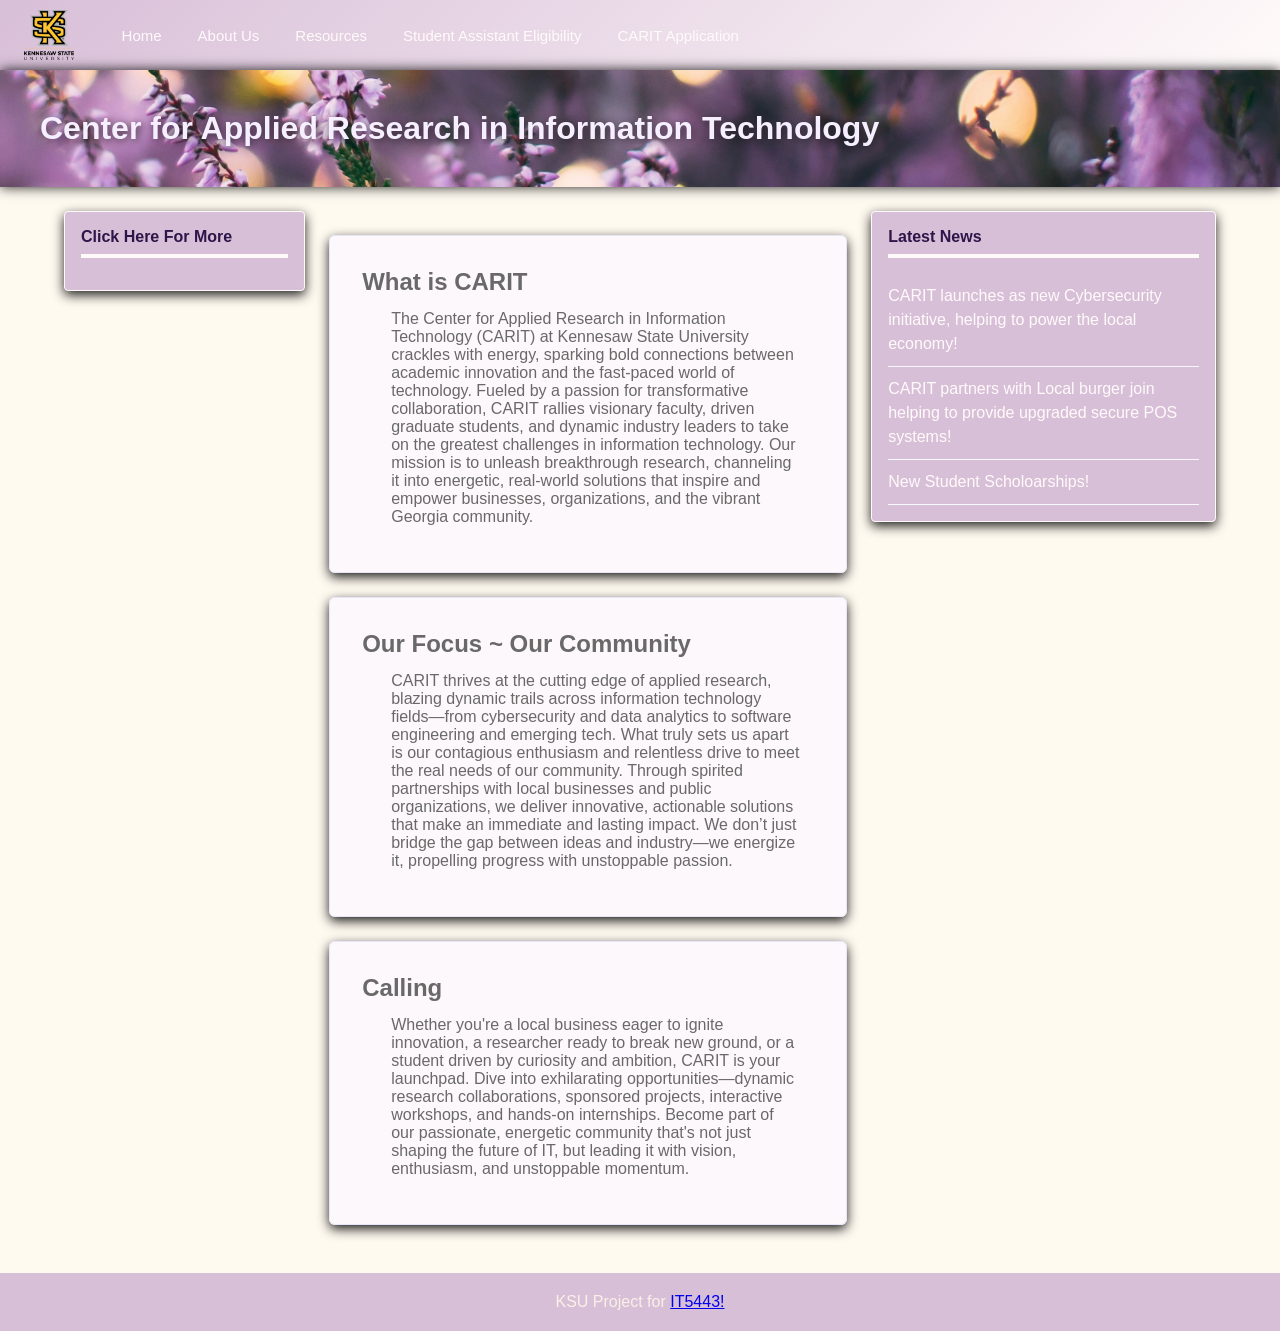
<file: index.html>
<html>
    <head> <link rel="stylesheet" href="Style.css"> </head>
<body>
<div id="navbar">
        <div id="header">
            <a href="https://campus.kennesaw.edu/colleges-departments/ccse/academics/information-technology/index.php">
            <img src="img/Blacklogo.png"> </a>
            
        </div>
        <nav> 
            <a href="index.html"><button>Home</button></a>
            <a href="AboutUs.html"><button>About Us</button></a>
            <a href="Resources.html"><button>Resources</button></a>
            <a href="jobs.html"><button>Student Assistant Eligibility</button></a>
            <a href="application.html"><button>CARIT Application</button></a>
        </nav>
</div>

<div>
    
<h1>Center for Applied Research in Information Technology</h1>
    <div class="layout">
        <div class="sidebarLeft">
            <h2>
                Click Here For More
            </h2>
        </div>

        <div class="main">
    <section>
    <h2> What is CARIT</h2>
            <p>The Center for Applied Research in Information Technology (CARIT) at Kennesaw State University crackles with energy, sparking bold connections between academic innovation and the fast-paced world of technology. Fueled by a passion for transformative collaboration, CARIT rallies visionary faculty, driven graduate students, and dynamic industry leaders to take on the greatest challenges in information technology. Our mission is to unleash breakthrough research, channeling it into energetic, real-world solutions that inspire and empower businesses, organizations, and the vibrant Georgia community. </p>
    </section>


    <section>
    <h2> Our Focus ~ Our Community </h2>
            <p>CARIT thrives at the cutting edge of applied research, blazing dynamic trails across information technology fields—from cybersecurity and data analytics to software engineering and emerging tech. What truly sets us apart is our contagious enthusiasm and relentless drive to meet the real needs of our community. Through spirited partnerships with local businesses and public organizations, we deliver innovative, actionable solutions that make an immediate and lasting impact. We don’t just bridge the gap between ideas and industry—we energize it, propelling progress with unstoppable passion.</p>
    </section>
        <section>
            <h2> Calling  </h2>
                <p>Whether you're a local business eager to ignite innovation, a researcher ready to break new ground, or a student driven by curiosity and ambition, CARIT is your launchpad. Dive into exhilarating opportunities—dynamic research collaborations, sponsored projects, interactive workshops, and hands-on internships. Become part of our passionate, energetic community that's not just shaping the future of IT, but leading it with vision, enthusiasm, and unstoppable momentum. </p>
        </section>

    </div>
        <div class="sidebar">
            <h2>Latest News</h2>
            <ul>
                <li>
        CARIT launches as new Cybersecurity initiative, helping to power the local economy!
                </li>
                <li>
        CARIT partners with Local burger join helping to provide upgraded secure POS systems!
                </li>
                <li>
        New Student Scholoarships!
                </li>
            </ul>
        </div>
    </div>
<div id="footer">
    KSU Project for <a href="https://github.com/TayJDev/Taylor.J_IT5443.git"> IT5443! </a>
   </div>
</body>

</html>
</file>
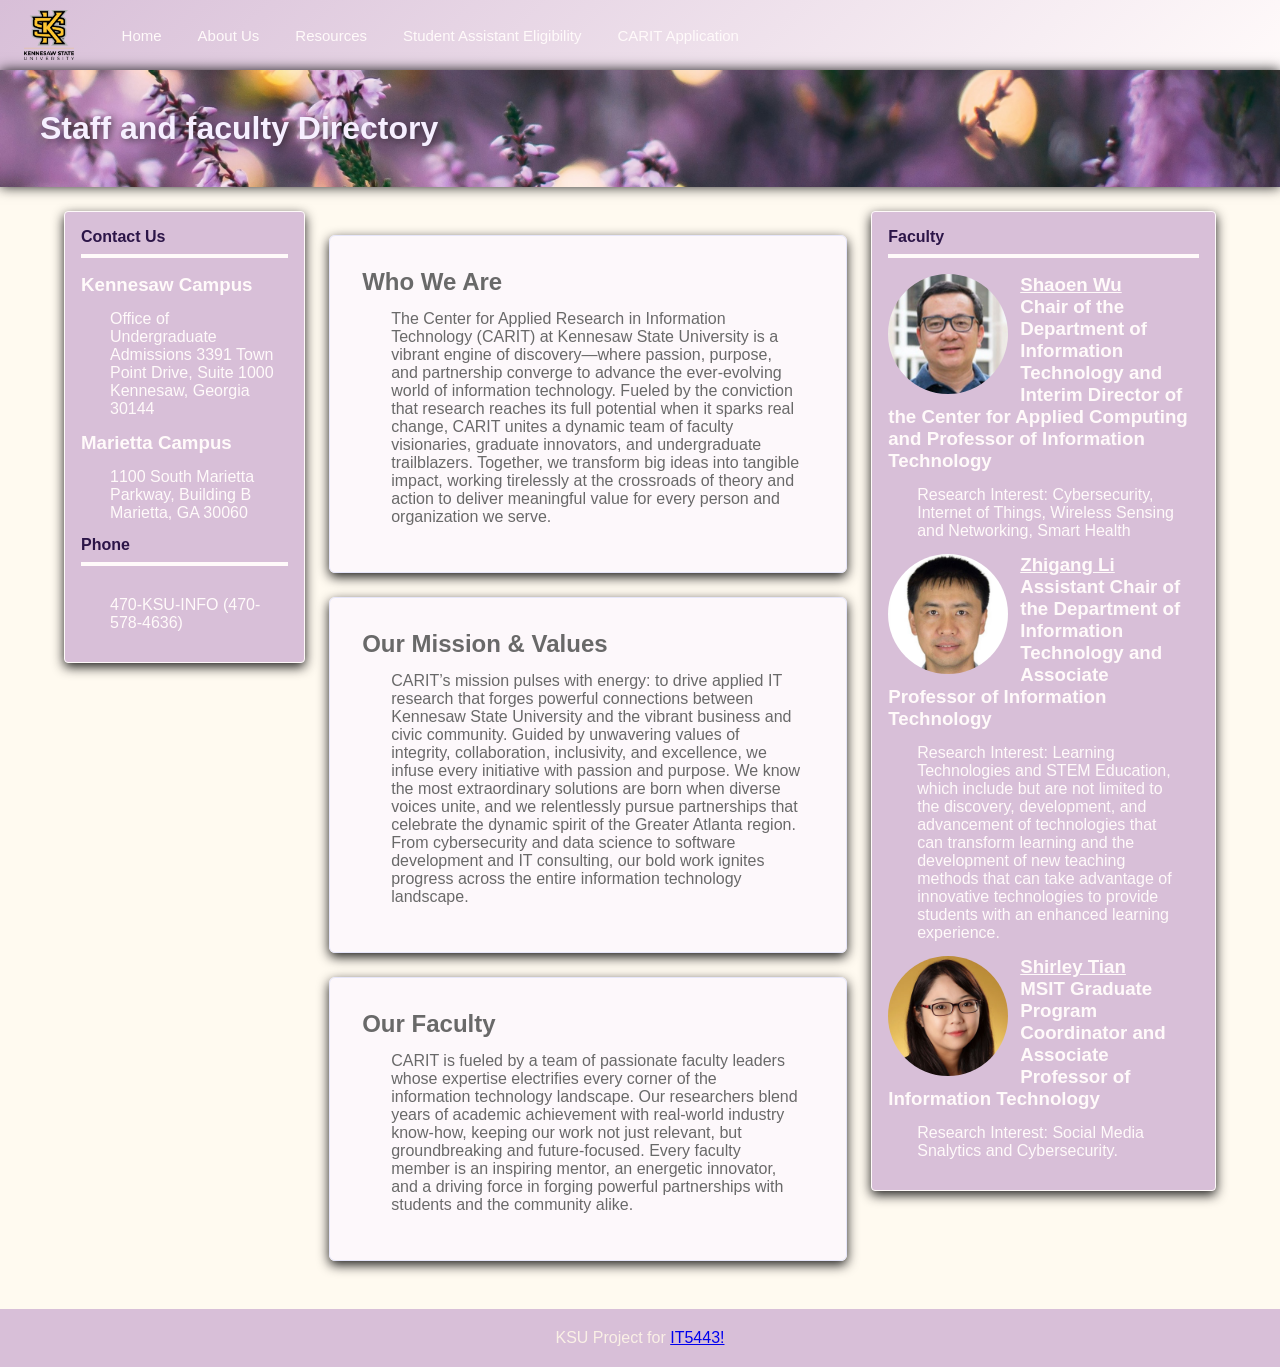
<file: AboutUs.html>
<html>
    <head> <link rel="stylesheet" href="Style.css"> </head>
<body>

    <div id="navbar">
        <div id="header">
            <a href="https://campus.kennesaw.edu/colleges-departments/ccse/academics/information-technology/index.php">
            <img src="img/Blacklogo.png"> </a>
            
        </div>
        <nav> 
            <a href="index.html"><button>Home</button></a>
            <a href="AboutUs.html"><button>About Us</button></a>
            <a href="Resources.html"><button>Resources</button></a>
            <a href="jobs.html"><button>Student Assistant Eligibility</button></a>
            <a href="application.html"><button>CARIT Application</button></a>
        </nav>
</div>
<div>
    <h1> Staff and faculty Directory</h1>
</div>

<div class="layout">

    <div class="sidebarLeft">
        <h2>
            Contact Us
        </h2>
        <h3> Kennesaw Campus</h3>
        <p>Office of Undergraduate Admissions
            3391 Town Point Drive, Suite 1000
            Kennesaw, Georgia 30144</p>
        <h3> Marietta Campus</h3>
        <p>1100 South Marietta Parkway, Building B
            Marietta, GA 30060</p>
            <h2>Phone</h2>
            <p>470-KSU-INFO (470-578-4636)</p>
    </div>
    <div class="main">
        <section> 
        <h2>Who We Are</h2>
            <p>The Center for Applied Research in Information Technology (CARIT) at Kennesaw State University is a vibrant engine of discovery—where passion, purpose, and partnership converge to advance the ever-evolving world of information technology. Fueled by the conviction that research reaches its full potential when it sparks real change, CARIT unites a dynamic team of faculty visionaries, graduate innovators, and undergraduate trailblazers. Together, we transform big ideas into tangible impact, working tirelessly at the crossroads of theory and action to deliver meaningful value for every person and organization we serve.</p>
        </section>
        <section> 
        <h2>Our Mission & Values</h2>
            <p> CARIT’s mission pulses with energy: to drive applied IT research that forges powerful connections between Kennesaw State University and the vibrant business and civic community. Guided by unwavering values of integrity, collaboration, inclusivity, and excellence, we infuse every initiative with passion and purpose. We know the most extraordinary solutions are born when diverse voices unite, and we relentlessly pursue partnerships that celebrate the dynamic spirit of the Greater Atlanta region. From cybersecurity and data science to software development and IT consulting, our bold work ignites progress across the entire information technology landscape.</p>
        </section>
        <section>
            <h2>Our Faculty</h2>
            <p>CARIT is fueled by a team of passionate faculty leaders whose expertise electrifies every corner of the information technology landscape. Our researchers blend years of academic achievement with real-world industry know-how, keeping our work not just relevant, but groundbreaking and future-focused. Every faculty member is an inspiring mentor, an energetic innovator, and a driving force in forging powerful partnerships with students and the community alike.</p>
        </section>

    </div>

    <div class="sidebar">
 

<h2>Faculty</h2>
        <div class="Faculty">
            <img src="img/shaoen-wu.jpg" alt="Shaoen">

            <h3><a href="mailto:swu10@kennesaw.edu">Shaoen Wu</a></h3>
            <h3>Chair of the Department of Information Technology and Interim Director of the Center for Applied Computing and Professor of Information Technology</h3>
            <p>Research Interest: Cybersecurity, Internet of Things, Wireless Sensing and Networking, Smart Health</p>

            <img src="img/zhigang-li.jpg" alt="zhigang-li">

            <h3><a href="mailto:zli8@kennesaw.edu">Zhigang Li</a></h3>
            <h3>
                Assistant Chair of the Department of Information Technology and Associate Professor of Information Technology
                
                </h3>
            <p>Research Interest: Learning Technologies and STEM Education, which include but are not limited to the discovery, development, and advancement of technologies that can transform learning and the development of new teaching methods that can take advantage of innovative technologies to provide students with an enhanced learning experience.</p>

            <img src="img/shirley-tian.jpg" alt="shirley-tian">

            <h3><a href="mailto:xtian2@kennesaw.edu">Shirley Tian</a></h3>
            <h3>MSIT Graduate Program Coordinator and Associate Professor of Information Technology</h3>
            <p>Research Interest: Social Media Snalytics and Cybersecurity.</p>
            </div>
    </div>

</div>

<div id="footer">
    KSU Project for <a href="https://github.com/TayJDev/Taylor.J_IT5443.git"> IT5443! </a>
   </div>

</body>


</html>
</file>
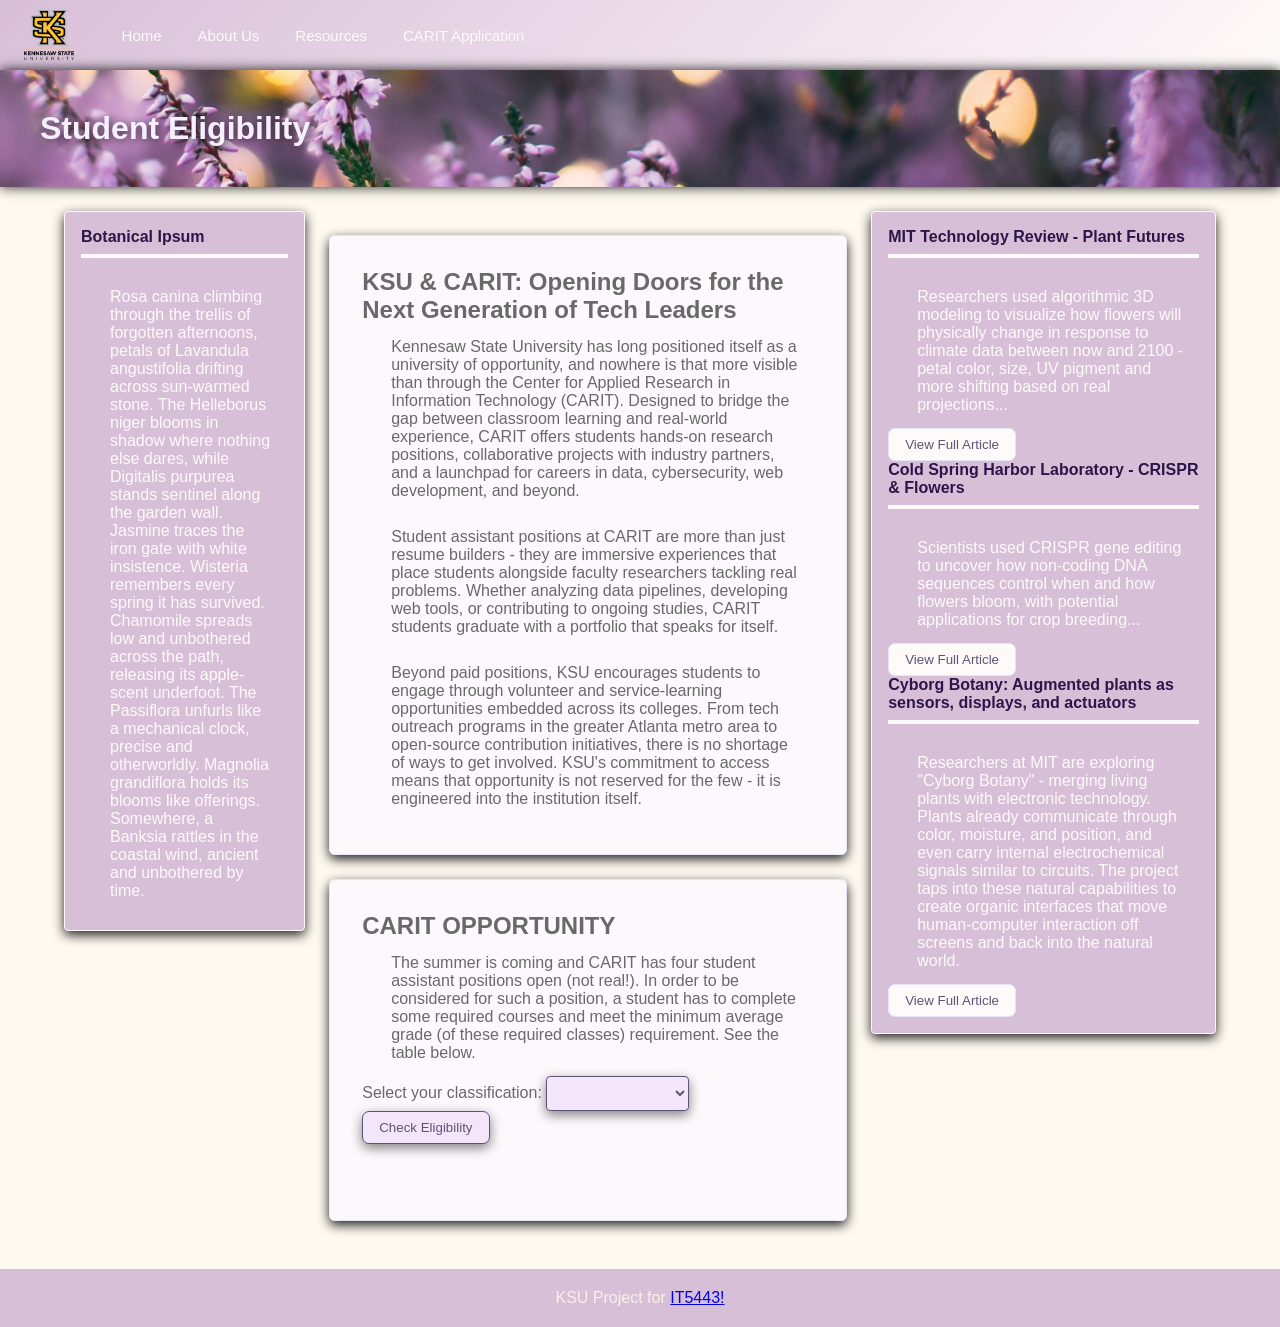
<file: jobs.html>
<html>
    <head>
        <head> <link rel="stylesheet" href="Style.css"> </head>
        <script type="text/javascript">
            
            function calculateGPA(courseName) {
                var grades = document.getElementsByName(courseName);
                for (var i = 0; i < grades.length; i++)
                {
                    if (grades[i].checked)
                        {
                        return parseInt(grades[i].value);
                        }
                }
                return 0;
            }

            function studentEligibility()
            {
                var level = document.getElementById('level').value;

                var undergrad = document.getElementById('undergradQuiz');
                var grad = document.getElementById('gradQuiz');

                if (level === 'Graduate') 
                {
                    grad.style.display = 'block';
                    undergrad.style.display = 'none';
                } 
                else if (level === 'Undergraduate')
                {
                    grad.style.display = 'none';
                    undergrad.style.display = 'block'; 
                }
                else 
                {
                    undergrad.style.display = 'none';
                    grad.style.display = 'none'
                }
            }
                function checkEligibility()
                {
                    var level = document.getElementById('level').value;
                    var courses = [];
                    var total= 0;

                    if (level === "Undergraduate")
                    {
                        
                        courses = ["CSE3203","IT4213","CSE4384","CSPSY3100","CSAI3800"];
                        for (var i = 0; i < courses.length; i++) 
                        {
                            total += calculateGPA(courses[i]);
                        }
                        var gpa = total / courses.length;
                            if (gpa>= 3.2)
                            {
                                document.getElementById('result').innerHTML= "Eligible! GPA:" + gpa.toFixed(2) + "<a href = 'application.html'> Apply Here </a>";
                            }
                            else {
                                document.getElementById('result').innerHTML= "Ineligible! GPA:" + gpa.toFixed(2);
                            }
                    }
                    else if (level === "Graduate")
                    {
                        courses = ["IT7113","IT6713","PSYIT7000","IT6888"];
                        for (var i = 0; i < courses.length; i++) 
                        {
                            total += calculateGPA(courses[i]);
                        }
                        var gpa = total / courses.length;
                            if (gpa>= 3.7)
                            {
                                document.getElementById('result').innerHTML= "Eligible! GPA:" + gpa.toFixed(2) + "<a href = 'application.html'> Apply Here </a>";
                            }
                            else {
                                document.getElementById('result').innerHTML= "Ineligible! GPA:" + gpa.toFixed(2);
                            }
                    }
                    else 
                    {
                        alert("Entrez votre classification s'il vous plaît.");
                        return;
                    }


                }
            

        </script>

    </head>
    <body>
        
        <div id="navbar">
            <div id="header">
                <a href="https://campus.kennesaw.edu/colleges-departments/ccse/academics/information-technology/index.php">
                <img src="img/Blacklogo.png"> </a>
                
            </div>
            <nav> 
                <a href="index.html"><button>Home</button></a>
                <a href="AboutUs.html"><button>About Us</button></a>
                <a href="Resources.html"><button>Resources</button></a>
                <a href="application.html"><button>CARIT Application</button></a>
                
            </nav>
    </div>
        </div>
        <h1> Student Eligibility</h1>
        <div class="layout">
        <div class="sidebarLeft">
            <h2>
                Botanical Ipsum
            </h2>
            <p>Rosa canina climbing through the trellis of forgotten afternoons, petals of Lavandula angustifolia drifting across sun-warmed stone. The Helleborus niger blooms in shadow where nothing else dares, while Digitalis purpurea stands sentinel along the garden wall. Jasmine traces the iron gate with white insistence. Wisteria remembers every spring it has survived. Chamomile spreads low and unbothered across the path, releasing its apple-scent underfoot. The Passiflora unfurls like a mechanical clock, precise and otherworldly. Magnolia grandiflora holds its blooms like offerings. Somewhere, a Banksia rattles in the coastal wind, ancient and unbothered by time.</p>
        </div>
        <div class="main">
            <section>
                <h2>KSU & CARIT: Opening Doors for the Next Generation of Tech Leaders</h2>
                <p>Kennesaw State University has long positioned itself as a university of opportunity, and nowhere is that more visible than through the Center for Applied Research in Information Technology (CARIT). Designed to bridge the gap between classroom learning and real-world experience, CARIT offers students hands-on research positions, collaborative projects with industry partners, and a launchpad for careers in data, cybersecurity, web development, and beyond.
            
                </p>

               <p>Student assistant positions at CARIT are more than just resume builders - they are immersive experiences that place students alongside faculty researchers tackling real problems. Whether analyzing data pipelines, developing web tools, or contributing to ongoing studies, CARIT students graduate with a portfolio that speaks for itself.
            </p> 

                <p>Beyond paid positions, KSU encourages students to engage through volunteer and service-learning opportunities embedded across its colleges. From tech outreach programs in the greater Atlanta metro area to open-source contribution initiatives, there is no shortage of ways to get involved. KSU's commitment to access means that opportunity is not reserved for the few - it is engineered into the institution itself.</p>
            </section>

            <section>
                <h2>CARIT OPPORTUNITY</h2>
                <p>The summer is coming and CARIT has four student assistant positions open (not real!). In order to be
                    considered for such a position, a student has to complete some required courses and meet the minimum
                    average grade (of these required classes) requirement. See the table below.</p>
                <label for="level">Select your classification:</label>
                <select id="level" onchange="studentEligibility()">
                <option value=""></option>
                <option value="Undergraduate">Undergraduate</option>
                <option value="Graduate">Graduate</option>
                </select>

            <div id="undergradQuiz" style="display:none;">
                <section class="eligibilityForm">
                
                <table>
                    <tbody>
                        <tr>
                            <td>CSE 3203 Mobile System Overview</td>
                            <td><label>A</label><input type="radio" name="CSE3203" value="4"></td>
                            <td><label>B</label><input type="radio" name="CSE3203" value="3"></td>
                            <td><label>C</label><input type="radio" name="CSE3203" value="2"></td>
                            <td><label>D</label><input type="radio" name="CSE3203" value="1"></td>
                            <td><label>F</label><input type="radio" name="CSE3203" value="0"></td>
                        </tr>
                        <tr>
                            <td>IT 4213 Mobile Web Development</td>
                            <td><label>A</label><input type="radio" name="IT4213" value="4"></td>
                            <td><label>B</label><input type="radio" name="IT4213" value="3"></td>
                            <td><label>C</label><input type="radio" name="IT4213" value="2"></td>
                            <td><label>D</label><input type="radio" name="IT4213" value="1"></td>
                            <td><label>F</label><input type="radio" name="IT4213" value="0"></td>
                        </tr>
                        <tr>
                            <td>CSE 4384 iOS Development with Swift</td>
                            <td><label>A</label><input type="radio" name="CSE4384" value="4"></td>
                            <td><label>B</label><input type="radio" name="CSE4384" value="3"></td>
                            <td><label>C</label><input type="radio" name="CSE4384" value="2"></td>
                            <td><label>D</label><input type="radio" name="CSE4384" value="1"></td>
                            <td><label>F</label><input type="radio" name="CSE4384" value="0"></td>
                        </tr>
                        <tr>
                            <td>CSPSY 3100 The Psychology of Technology </td>
                            <td><label>A</label><input type="radio" name="CSPSY3100" value="4"></td>
                            <td><label>B</label><input type="radio" name="CSPSY3100" value="3"></td>
                            <td><label>C</label><input type="radio" name="CSPSY3100" value="2"></td>
                            <td><label>D</label><input type="radio" name="CSPSY3100" value="1"></td>
                            <td><label>F</label><input type="radio" name="CSPSY3100" value="0"></td>
                        </tr>
                        <tr>
                            <td>CSAI 3800 Advanced AI and Computing</td>
                            <td><label>A</label><input type="radio" name="CSAI3800" value="4"></td>
                            <td><label>B</label><input type="radio" name="CSAI3800" value="3"></td>
                            <td><label>C</label><input type="radio" name="CSAI3800" value="2"></td>
                            <td><label>D</label><input type="radio" name="CSAI3800" value="1"></td>
                            <td><label>F</label><input type="radio" name="CSAI3800" value="0"></td>
                        </tr>
                    </tbody>
                </table>
            </section>

            </div>
            <div id="gradQuiz" style="display:none;">
                <section class="eligibilityForm">
                    <table>
                        <tbody>
                            <tr>
                                <td>IT 7113 Data Visualization</td>
                                <td><label>A</label><input type="radio" name="IT7113" value="4"></td>
                                <td><label>B</label><input type="radio" name="IT7113" value="3"></td>
                                <td><label>C</label><input type="radio" name="IT7113" value="2"></td>
                                <td><label>D</label><input type="radio" name="IT7113" value="1"></td>
                                <td><label>F</label><input type="radio" name="IT7113" value="0"></td>
                            </tr>
                            <tr>
                                <td>IT 6713 Business Intelligence</td>
                                <td><label>A</label><input type="radio" name="IT6713" value="4"></td>
                                <td><label>B</label><input type="radio" name="IT6713" value="3"></td>
                                <td><label>C</label><input type="radio" name="IT6713" value="2"></td>
                                <td><label>D</label><input type="radio" name="IT6713" value="1"></td>
                                <td><label>F</label><input type="radio" name="IT6713" value="0"></td>
                            </tr>
                            <tr>
                                <td>PSYIT 7000 Human Hacking and Technology</td>
                                <td><label>A</label><input type="radio" name="PSYIT7000" value="4"></td>
                                <td><label>B</label><input type="radio" name="PSYIT7000" value="3"></td>
                                <td><label>C</label><input type="radio" name="PSYIT7000" value="2"></td>
                                <td><label>D</label><input type="radio" name="PSYIT7000" value="1"></td>
                                <td><label>F</label><input type="radio" name="PSYIT7000" value="0"></td>
                            </tr>
                            <tr>
                                <td>IT 6888 </td>
                                <td><label>A</label><input type="radio" name="IT6888" value="4"></td>
                                <td><label>B</label><input type="radio" name="IT6888" value="3"></td>
                                <td><label>C</label><input type="radio" name="IT6888" value="2"></td>
                                <td><label>D</label><input type="radio" name="IT6888" value="1"></td>
                                <td><label>F</label><input type="radio" name="IT6888" value="0"></td>
                            </tr>
                        </tbody>
                    </table>
                </section>
                
            </div>
            <button id ="checkBttn" onclick="checkEligibility()">Check Eligibility</button>
            <div id="result">
            </div>
        </div>
    
    
        <div class="sidebar">
            <h2>MIT Technology Review - Plant Futures</h2>
                <p>
                Researchers used algorithmic 3D modeling to visualize how flowers will physically change in response to climate data between now and 2100 - petal color, size, UV pigment and more shifting based on real projections...
                </p>
                <a href="https://www.technologyreview.com/2025/10/20/1125345/plant-future-climate-change-research-project/"><button class="seeMore">View Full Article</button></a>

            <h2>Cold Spring Harbor Laboratory - CRISPR & Flowers</h2>
                <p>
                Scientists used CRISPR gene editing to uncover how non-coding DNA sequences control when and how flowers bloom, with potential applications for crop breeding...
                </p>
                <a href="https://www.cshl.edu/crispr-manipulates-plants-flower-powers/">
                    <button class="seeMore">View Full Article</button></a>
                
                <h2>Cyborg Botany: Augmented plants as sensors, displays, and actuators</h2>
                <p>Researchers at MIT are exploring "Cyborg Botany" - merging living plants with electronic technology. Plants already communicate through color, moisture, and position, and even carry internal electrochemical signals similar to circuits. The project taps into these natural capabilities to create organic interfaces that move human-computer interaction off screens and back into the natural world.</p>
                <a href="https://www.media.mit.edu/projects/cyborg-botany/overview/">
                    <button class="seeMore">
                        View Full Article
                    </button>
                </a>

        </div>
        </div>
    <div id="footer">
        KSU Project for <a href="https://github.com/TayJDev/Taylor.J_IT5443.git"> IT5443! </a>
       </div>
    </body>
</html>
</file>
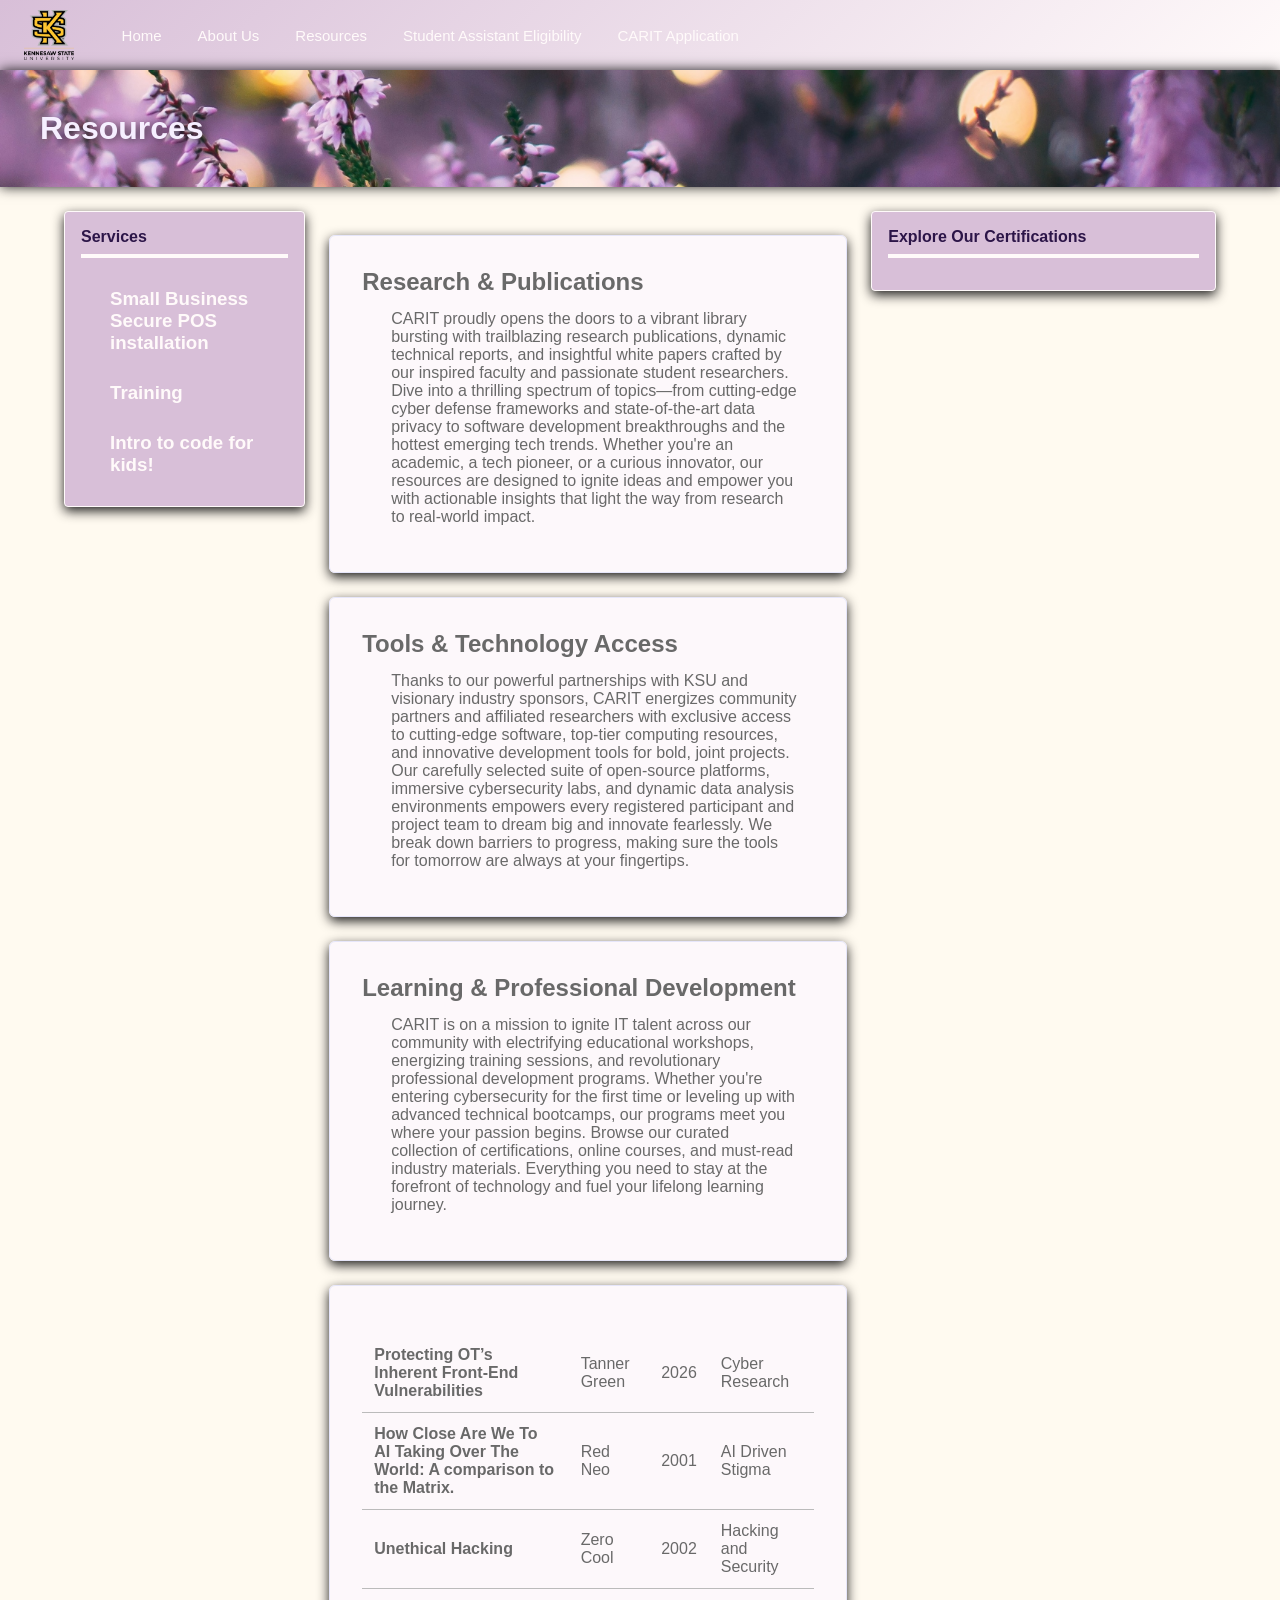
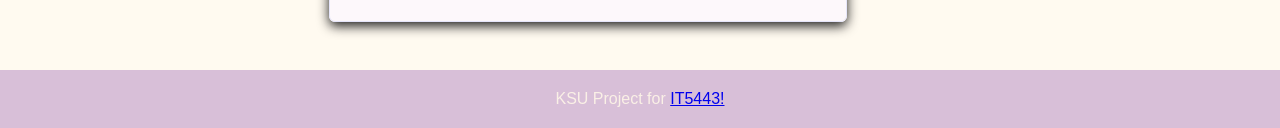
<file: Resources.html>
<html>
    <head> <link rel="stylesheet" href="Style.css"> </head>
<body>

    <div id="navbar">
        <div id="header">
            <a href="https://campus.kennesaw.edu/colleges-departments/ccse/academics/information-technology/index.php">
            <img src="img/Blacklogo.png"> </a>
            
        </div>
        <nav> 
            <a href="index.html"><button>Home</button></a>
            <a href="AboutUs.html"><button>About Us</button></a>
            <a href="Resources.html"><button>Resources</button></a>
            <a href="jobs.html"><button>Student Assistant Eligibility</button></a>
            <a href="application.html"><button>CARIT Application</button></a>
        </nav>
</div>
<div> <h1> Resources </h1> </div>
<div class="layout">
    <div class="sidebarLeft">
        <h2>
            Services
        </h2>
        <h3><p>Small Business Secure POS installation</p> </h3>
        <h3><p>Training</p></h3>
        <h3><p>Intro to code for kids!</p></h3>
    </div>
    <div class="main">
        <section> 

    <h2>Research & Publications</h2>

<p>CARIT proudly opens the doors to a vibrant library bursting with trailblazing research publications, dynamic technical reports, and insightful white papers crafted by our inspired faculty and passionate student researchers. Dive into a thrilling spectrum of topics—from cutting-edge cyber defense frameworks and state-of-the-art data privacy to software development breakthroughs and the hottest emerging tech trends. Whether you're an academic, a tech pioneer, or a curious innovator, our resources are designed to ignite ideas and empower you with actionable insights that light the way from research to real-world impact. </p>
</section>
<section>

<h2>Tools & Technology Access</h2>

<p>Thanks to our powerful partnerships with KSU and visionary industry sponsors, CARIT energizes community partners and affiliated researchers with exclusive access to cutting-edge software, top-tier computing resources, and innovative development tools for bold, joint projects. Our carefully selected suite of open-source platforms, immersive cybersecurity labs, and dynamic data analysis environments empowers every registered participant and project team to dream big and innovate fearlessly. We break down barriers to progress, making sure the tools for tomorrow are always at your fingertips.</p>
</section>
<section>
<h2>Learning & Professional Development</h2>

<p>CARIT is on a mission to ignite IT talent across our community with electrifying educational workshops, energizing training sessions, and revolutionary professional development programs. Whether you're entering cybersecurity for the first time or leveling up with advanced technical bootcamps, our programs meet you where your passion begins. Browse our curated collection of certifications, online courses, and must-read industry materials. Everything you need to stay at the forefront of technology and fuel your lifelong learning journey.</p>
</section>
<section>
    <table>
        <tr>
            <th>
                Protecting OT’s Inherent Front-End Vulnerabilities
            <td>
                Tanner Green
            </td>
            <td>
                2026
            </td>
            <td>
                Cyber Research
            </td>
        </tr>

            <tr>
                <th>
                    How Close Are We To AI Taking Over The World: A comparison to the Matrix.
                </td>
                <td>
                    Red Neo
                </td>
                <td>
                    2001
                </td>
                <td>
                    AI Driven Stigma
                </td>
            </tr>
                    <tr>
                        <th>
                            Unethical Hacking
                        </td>
                        <td>
                            Zero Cool
                        </td>
                        <td>
                            2002
                        </td>
                        <td>
                            Hacking and Security
                        </td>
                  
                </th>
            </tr>
    </table>
    
</section>
</div>
<div class="sidebar">
 

    <h2>Explore Our Certifications</h2>
            

            </div>
</div>
<div id="footer">
    KSU Project for <a href="https://github.com/TayJDev/Taylor.J_IT5443.git"> IT5443! </a>
   </div>

</body>

</html>
</file>
<file: Style.css>
* {
    margin: 0;
    padding: 0;
    box-sizing: border-box;
}
#header img {
    height: 50px;
    width: auto;
}
nav button {
    background-color: transparent;
    color: snow;
    border: none;
    font-size: 15px;
    font-family: Arial, Helvetica, sans-serif;
    cursor: pointer;
    padding: 8px 16px;
    border-radius: 4px;
}
nav button:hover {
    background-color: cornflowerblue;
}
#navbar {
    display: flex;
    align-items: center;
    padding: 0 24px;
    height: 70px;
    background: linear-gradient(135deg, thistle, snow);
    position: -webkit-sticky;
    top: 0;
    
}
h1 {
    background-image: url('img/lavender3.png') ;
    background-size:cover;
    color: rgb(246, 239, 255);
    text-indent: 16px;
    text-shadow: 2px 2px 8px rgb(50, 39, 50);
    padding: 40px 24px;
    box-shadow: 0px 0px 12px rgba(0, 0, 0, 0.885);
}
nav { 
    margin-left: 32px;
    display: flex;
    gap: 4px;
}

body {
    font-family: Arial, Helvetica, sans-serif;
    font-size: 16px;
    color:dimgray;
    background-color:floralwhite;
}
section {
    background-color:rgba(253, 249, 253, 0.903);
    padding: 32px;
    margin: 24px auto;
    max-width: 960px;
    border-radius: 6px;
    border: 1px solid lavender;
    box-shadow: 0px 4px 12px rgba(0, 0, 0, 0.885);
}
.eligibilityForm {
    background-image: url('img/lavender2.png');
    background-size: cover;
    

}
.eligibilityForm input[type="radio"]
{
    accent-color:rgb(186, 152, 207);
}
.Faculty img {
    float: left;
    width: 120px;
    height: 120px;
    object-fit: cover;
    border-radius: 50%;
    display: block;
    margin-bottom: 8px;
    margin-right: 12px;
}

.Faculty h3{color: snow;}
.Faculty a {color: snow;}
table{
    width:100%;
    border-collapse: collapse;
    margin-top: 16px;
}
th {
    padding: 12px;
    border-bottom: 1px solid #bbb;
    color:dimgray;
    text-align: left;
}
td {
padding: 12px;
border-bottom: 1px solid #bbb;
color: dimgray;
}
#footer {
    text-align: center;
    padding: 20px;
    background-color: thistle;
    color: linen;
}
p{
    padding: 14px;
    margin-inline-start: 15px;
}
.layout{
    display: flex;
    gap: 24px;
    max-width: 1200px;
    margin: 24px auto;
    padding: 0 24px;
    align-items: flex-start;
}
.main {
    flex: 2;
    display:block;
    flex-direction: column;
    gap: 10px;
    align-items: flex-start;
}
.sidebar {
    flex: 1.2
    ;
    background-color: thistle;
    border: 1px solid;
    border-radius: 4px;
    padding: 16px;
    color: snow;
    position: sticky;
    top:80px;
    align-self: flex-start;
    box-shadow: 0px 4px 12px rgba(0, 0, 0, 0.885);
}
.sidebar h2 {
    color: rgb(44, 21, 72);
    font-size: 16px;
    border-bottom: 4px solid snow;
    padding-bottom: 8px;
    margin-bottom: 16px;
}
.sidebar ul {
    list-style: none;
    padding: 0;
}
.sidebar ul li {
    padding: 10px 0;
    border-bottom: 1px solid ghostwhite;
    color:snow;
    font-size: 16px;
    line-height: 1.5
}
.sidebarleft {
    flex: .8;
    background-color: thistle;
    border: 1px solid, ;
    border-radius: 4px;
    padding: 16px;
    color: snow;
    position:sticky;
    top:80px;
    align-self:baseline;
    box-shadow: 0px 4px 12px rgba(0, 0, 0, 0.885);
}
.sidebarleft h2 {
    color: rgb(44, 21, 72);
    font-size: 16px;
    border-bottom: 4px solid snow;
    padding-bottom: 8px;
    margin-bottom: 16px;
}
#checkbttn {
    background-color: rgb(243, 230, 250);
    color: rgb(93, 84, 117);
    border: .1px solid;
    padding: 8px 16px;
    border-radius: 7px;
    cursor: pointer;
    box-shadow: 0px 4px 12px rgba(0, 0, 0, 0.485);
}
.seeMore{
    background-color: snow;
    color: rgb(93, 84, 117);
    padding: 8px 16px;
    border: 1px solid lavender;
    cursor: pointer;
    border-radius: 7px;
}
select {
    background-color: rgb(243, 230, 250);
    color: rgb(93, 84, 117);
    border: .2px solid;
    padding: 8px 16px;
    border-radius: 4px;
    cursor: pointer;
    box-shadow: 0px 4px 12px rgba(0, 0, 0, 0.485);
}
#result{
padding: 16px;
margin-top: 12px;
border-radius: 6px;
font-size: 1.1 rem;
color rgb (40,16,72);

}
</file>
